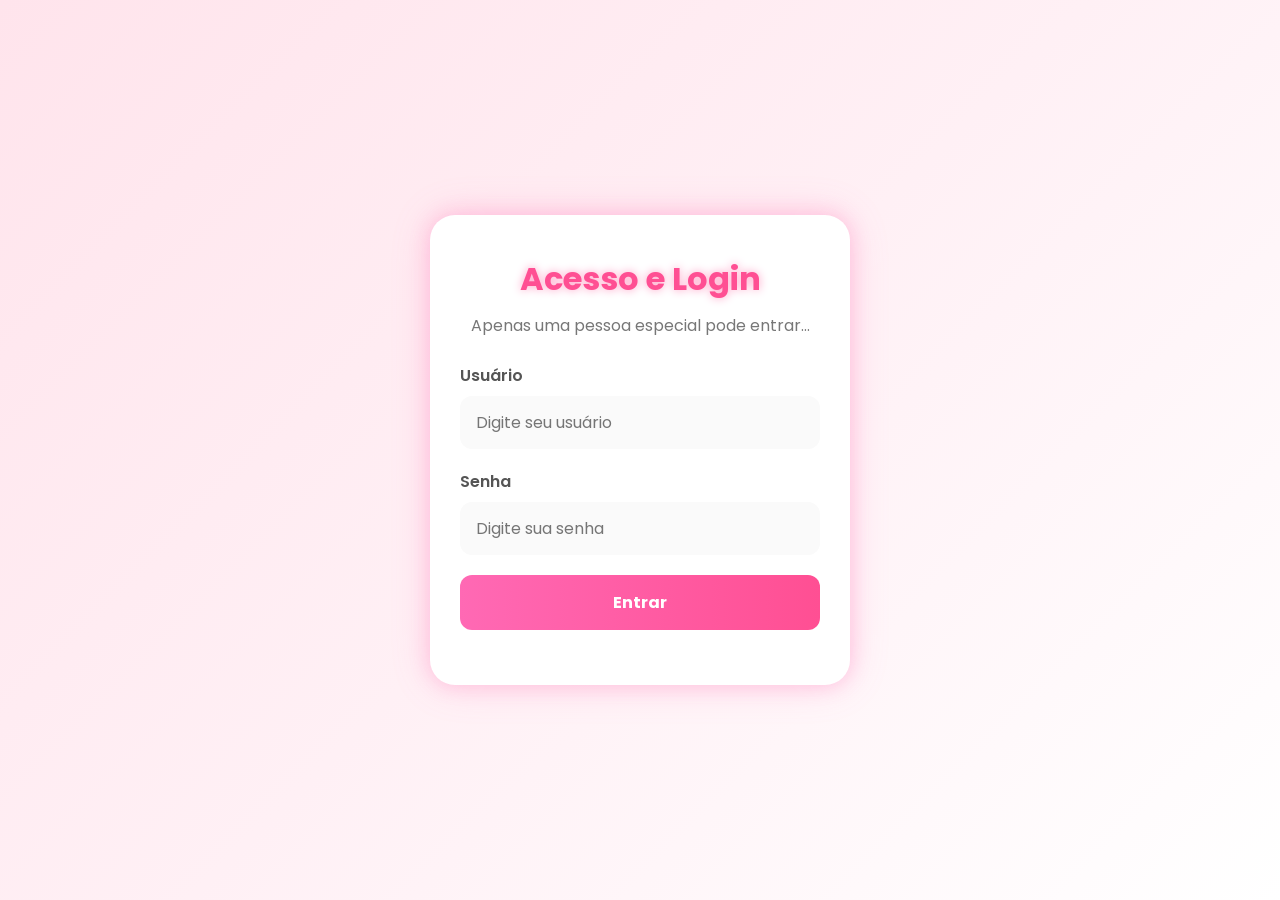
<file: index.html>
<!DOCTYPE html>
<html lang="pt-BR">
<head>
    <meta charset="UTF-8">
    <meta name="viewport" content="width=device-width, initial-scale=1.0">
    <title>Nosso Mundinho</title>

    <link rel="stylesheet" href="css/style.css">
</head>
<body>

    <div id="hearts-container"></div>

    <div class="login-card">

        <h1>Acesso e Login</h1>
        <p class="subtitle">Apenas uma pessoa especial pode entrar...</p>

        <form id="loginForm">

            <div class="input-group">
                <label for="usuario">Usuário</label>

                <input
                    type="text"
                    id="usuario"
                    placeholder="Digite seu usuário"
                    required
                >
            </div>

            <div class="input-group">
                <label for="senha">Senha</label>

                <input
                    type="password"
                    id="senha"
                    placeholder="Digite sua senha"
                    required
                >
            </div>

            <button type="submit">
                Entrar
            </button>

            <p id="mensagem"></p>

        </form>

    </div>

    <script src="js/script.js"></script>

</body>
</html>
</file>
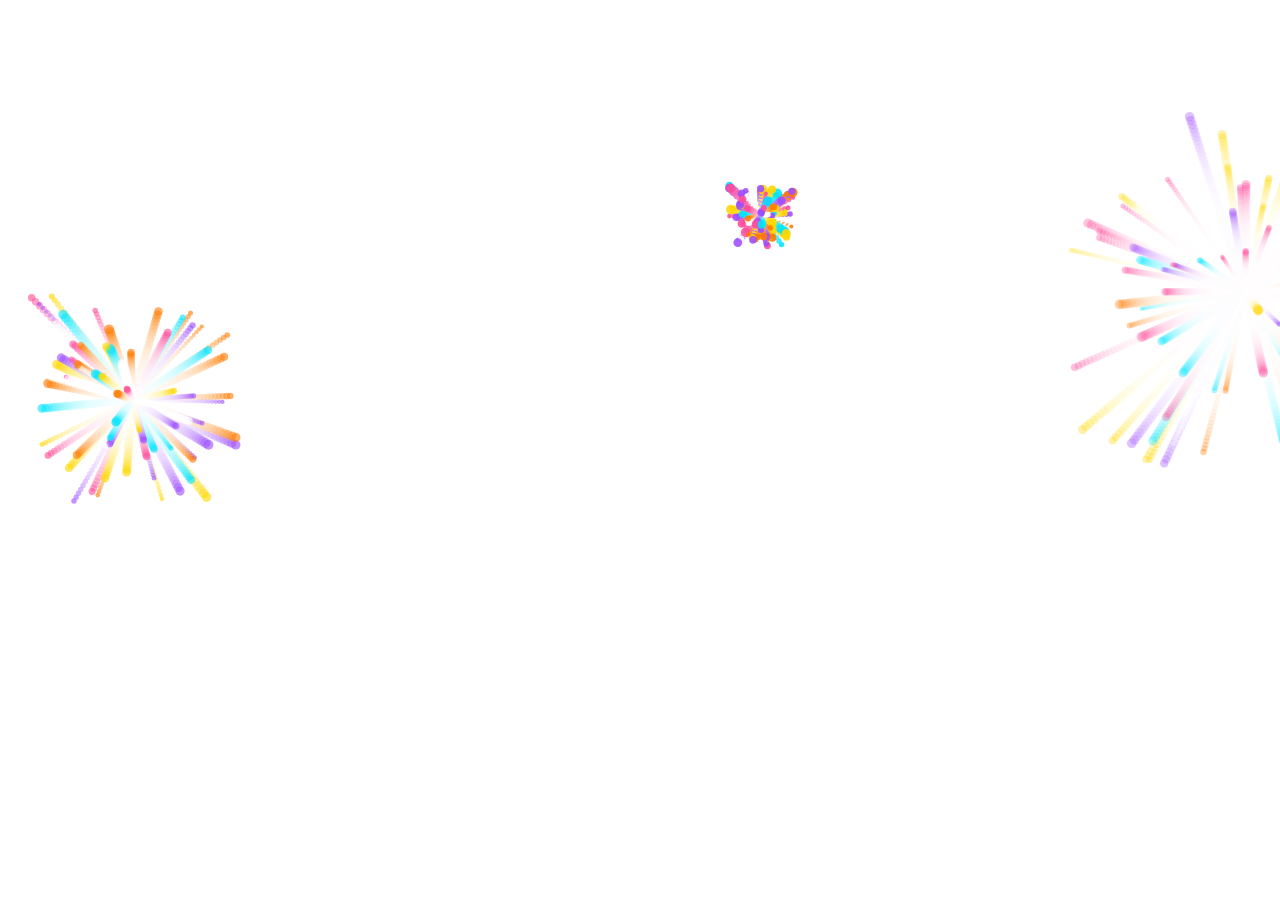
<file: pages/home.html>
<!DOCTYPE html>
<html lang="pt-BR">
<head>
    <meta charset="UTF-8">
    <meta name="viewport" content="width=device-width, initial-scale=1.0">
    <title>Voucher Especial</title>

    <link rel="stylesheet" href="../css/home.css">
</head>
<body>

    <canvas id="fireworks"></canvas>

    <div id="voucher" class="voucher hidden">

        <h1>🎉 Parabéns! 🎉</h1>

        <p>
            Você é a milésima pessoa a acessar este site e,
            por isso, ganhou um prêmio muito especial!
        </p>

        <p>
            Este prêmio dá direito a um almoço romântico em
            um dia muito especial que está por vir... ❤️
        </p>

        <p>
            Mas antes...
        </p>

        <p>
            Precisamos verificar se você realmente é digna
            de receber este prêmio.
        </p>

        <p>
            Então vamos realizar algumas verificações...
            👀💕
        </p>

        <button id="btnQuestionario">
            Responder Questionário ❤️
        </button>

    </div>

    <script src="../js/home.js"></script>

</body>
</html>
</file>
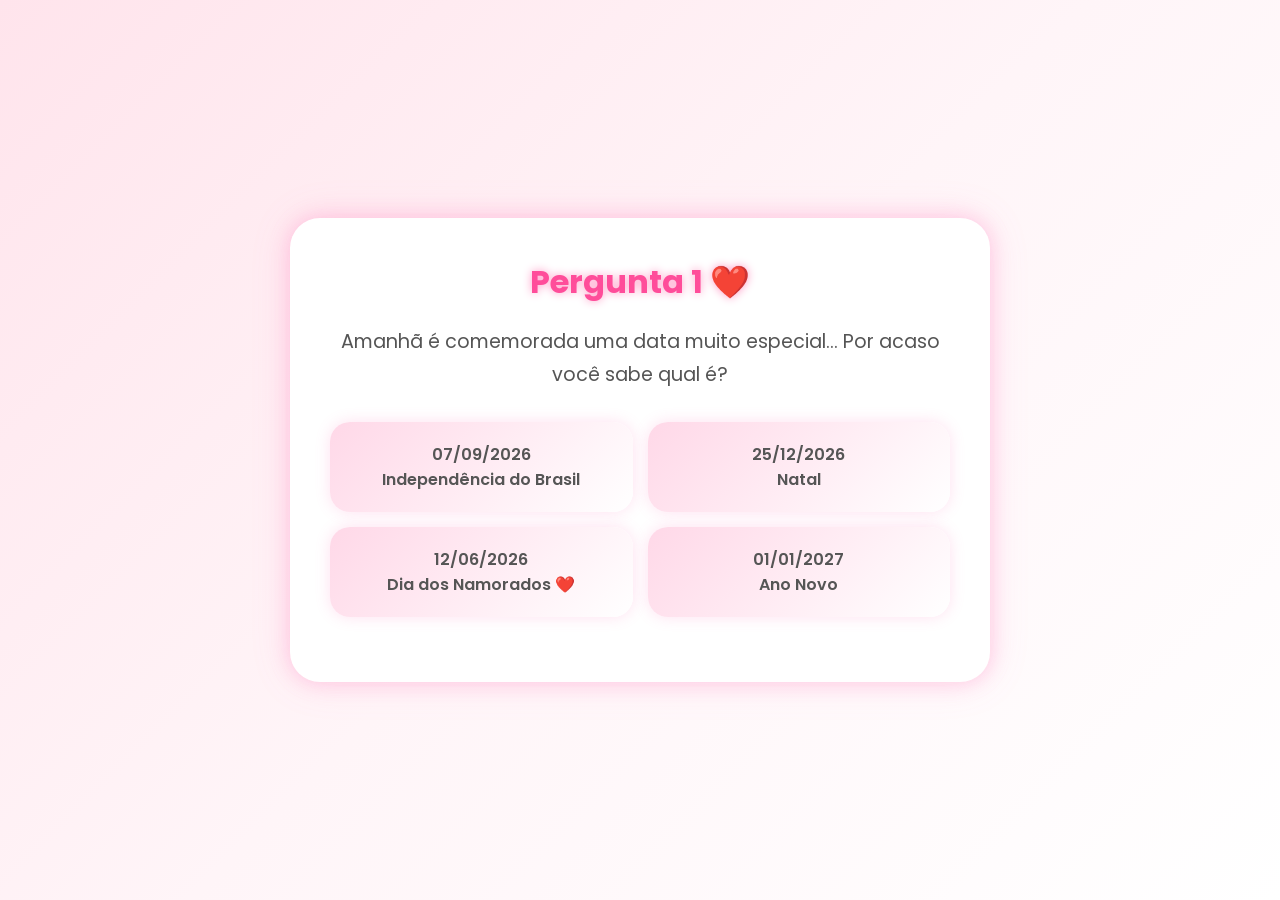
<file: pages/pergunta1.html>
<!DOCTYPE html>
<html lang="pt-BR">
<head>
    <meta charset="UTF-8">
    <meta name="viewport" content="width=device-width, initial-scale=1.0">
    <title>Pergunta 1 ❤️</title>

    <link rel="stylesheet" href="../css/pergunta1.css">
</head>
<body>

    <canvas id="fireworks"></canvas>

    <div class="container">

        <h1>Pergunta 1 ❤️</h1>

        <p class="pergunta">
            Amanhã é comemorada uma data muito especial...
            Por acaso você sabe qual é?
        </p>

        <div class="respostas">

            <button class="resposta errada">
                07/09/2026<br>
                Independência do Brasil
            </button>

            <button class="resposta errada">
                25/12/2026<br>
                Natal
            </button>

            <button class="resposta correta">
                12/06/2026<br>
                Dia dos Namorados ❤️
            </button>

            <button class="resposta errada">
                01/01/2027<br>
                Ano Novo
            </button>

        </div>

        <p id="mensagem"></p>

    </div>

    <script src="../js/pergunta1.js"></script>

</body>
</html>
</file>
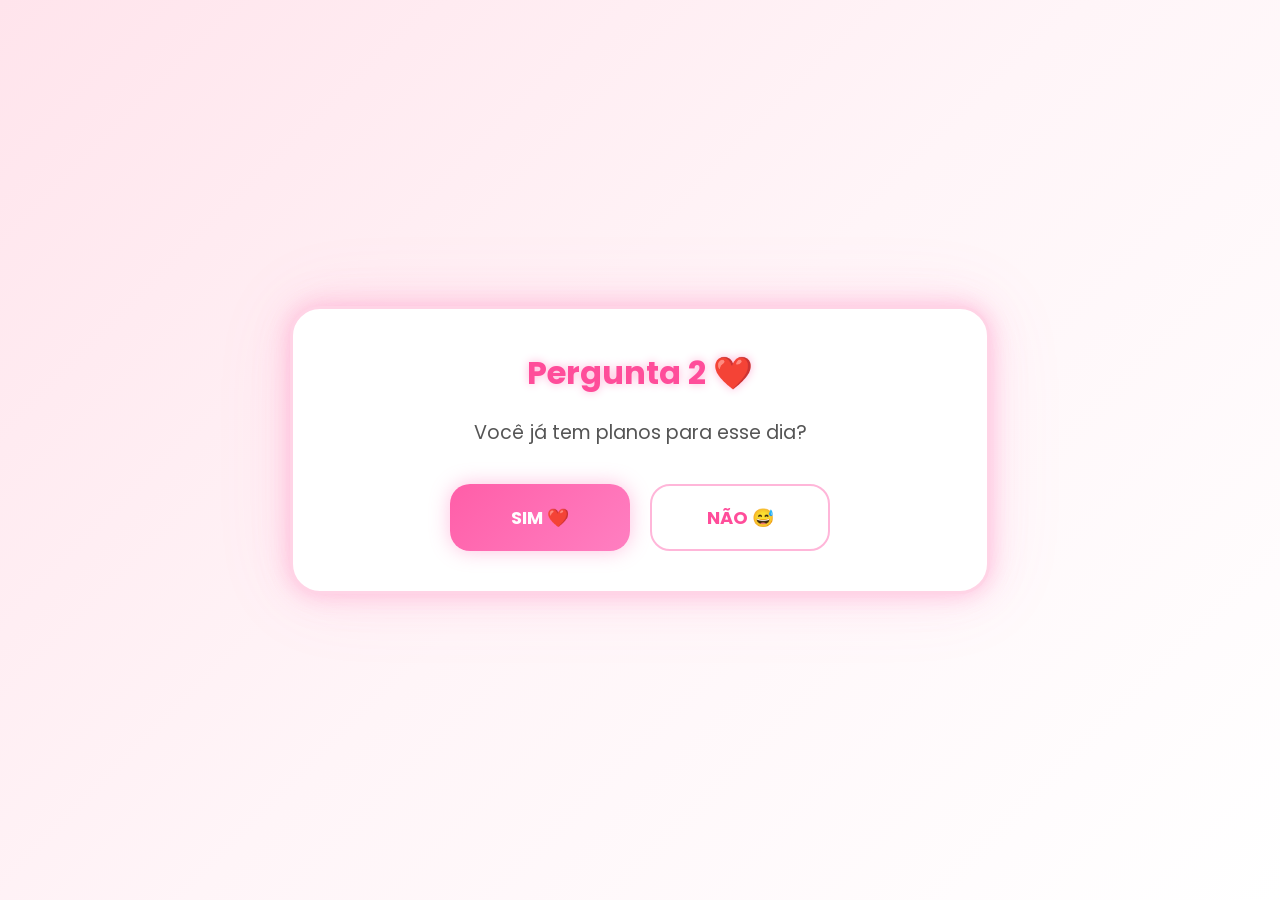
<file: pages/pergunta2.html>
<!DOCTYPE html>
<html lang="pt-BR">

<head>

    <meta charset="UTF-8">

    <meta
        name="viewport"
        content="width=device-width, initial-scale=1.0"
    >

    <title>Pergunta 2 ❤️</title>

    <link
        rel="stylesheet"
        href="../css/pergunta2.css"
    >

</head>

<body>

    <div class="container">

        <h1>Pergunta 2 ❤️</h1>

        <p class="pergunta">
            Você já tem planos para esse dia?
        </p>

        <div id="botoes">

            <button id="btnSim">
                SIM ❤️
            </button>

            <button id="btnNao">
                NÃO 😅
            </button>

        </div>

        <form
            id="formulario"
            class="hidden"
        >

            <h2>
                Então nós teremos um compromisso ❤️
            </h2>

            <label for="horario">
                Que horas nos encontraremos?
            </label>

            <select
                id="horario"
                required
            >

                <option value="">
                    Escolha um horário
                </option>

            </select>

            <label for="local">
                Em qual lugar nos encontraremos?
            </label>

            <input
                type="text"
                id="local"
                placeholder="Você decide..."
                required
            >

            <button type="submit">
                Confirmar ❤️
            </button>

        </form>

    </div>

    <script src="../js/pergunta2.js"></script>

</body>

</html>
</file>
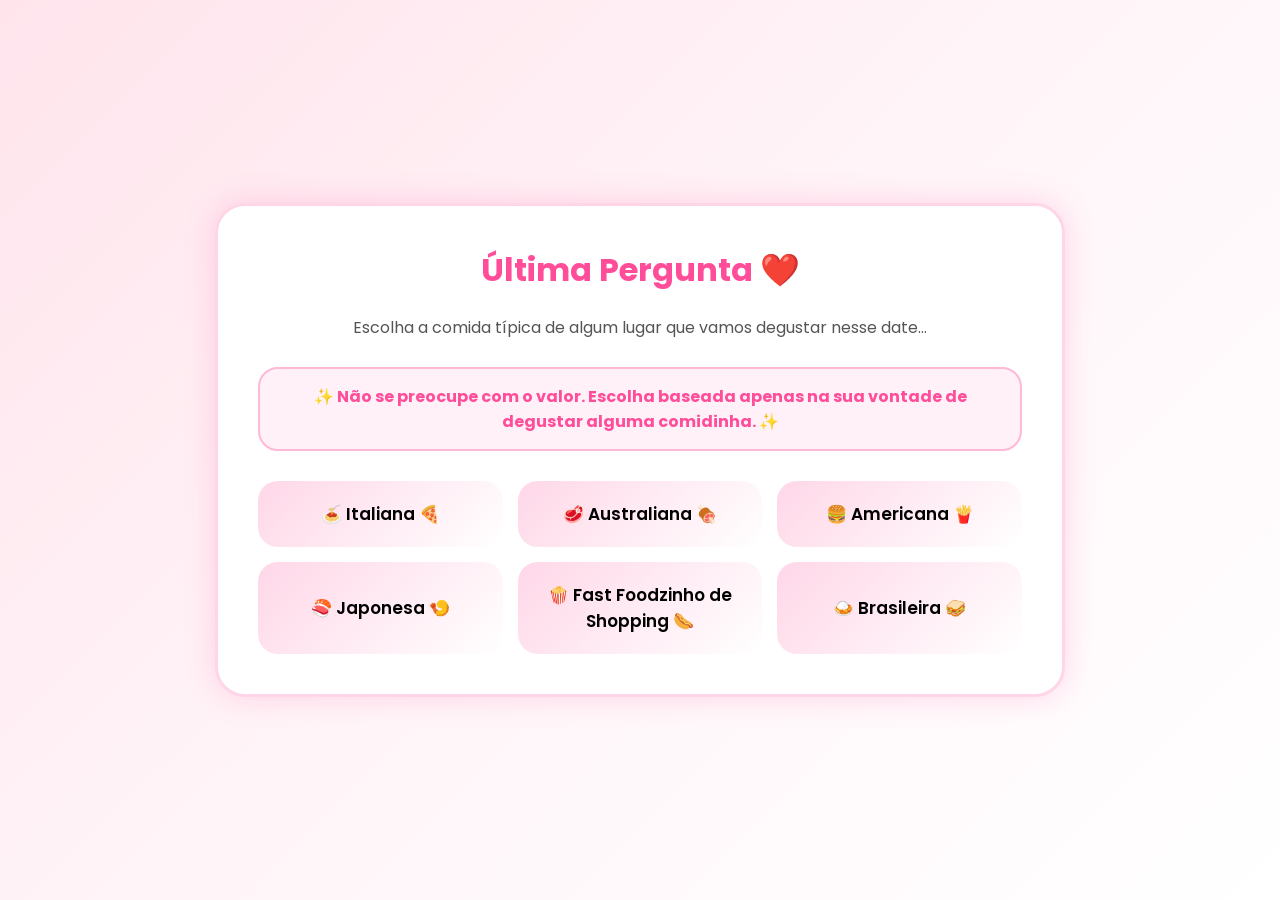
<file: pages/pergunta3.html>
<!DOCTYPE html>
<html lang="pt-BR">

<head>

    <meta charset="UTF-8">

    <meta
        name="viewport"
        content="width=device-width, initial-scale=1.0"
    >

    <title>Pergunta Final ❤️</title>

    <link
        rel="stylesheet"
        href="../css/pergunta3.css"
    >

</head>

<body>

    <div class="container">

        <h1>
            Última Pergunta ❤️
        </h1>

        <p class="pergunta">

            Escolha a comida típica de algum lugar
            que vamos degustar nesse date...

        </p>

        <div class="aviso">

            ✨ Não se preocupe com o valor.
            Escolha baseada apenas na sua vontade
            de degustar alguma comidinha. ✨

        </div>

        <div class="respostas">

            <button class="comida">
                🍝 Italiana 🍕
            </button>

            <button class="comida">
                🥩 Australiana 🍖
            </button>

            <button class="comida">
                🍔 Americana 🍟
            </button>

            <button class="comida">
                🍣 Japonesa 🍤
            </button>

            <button class="comida">
                🍿 Fast Foodzinho de Shopping 🌭
            </button>

            <button class="comida">
                🍛 Brasileira 🥪
            </button>

        </div>

    </div>

    <script src="../js/pergunta3.js"></script>

</body>

</html>
</file>
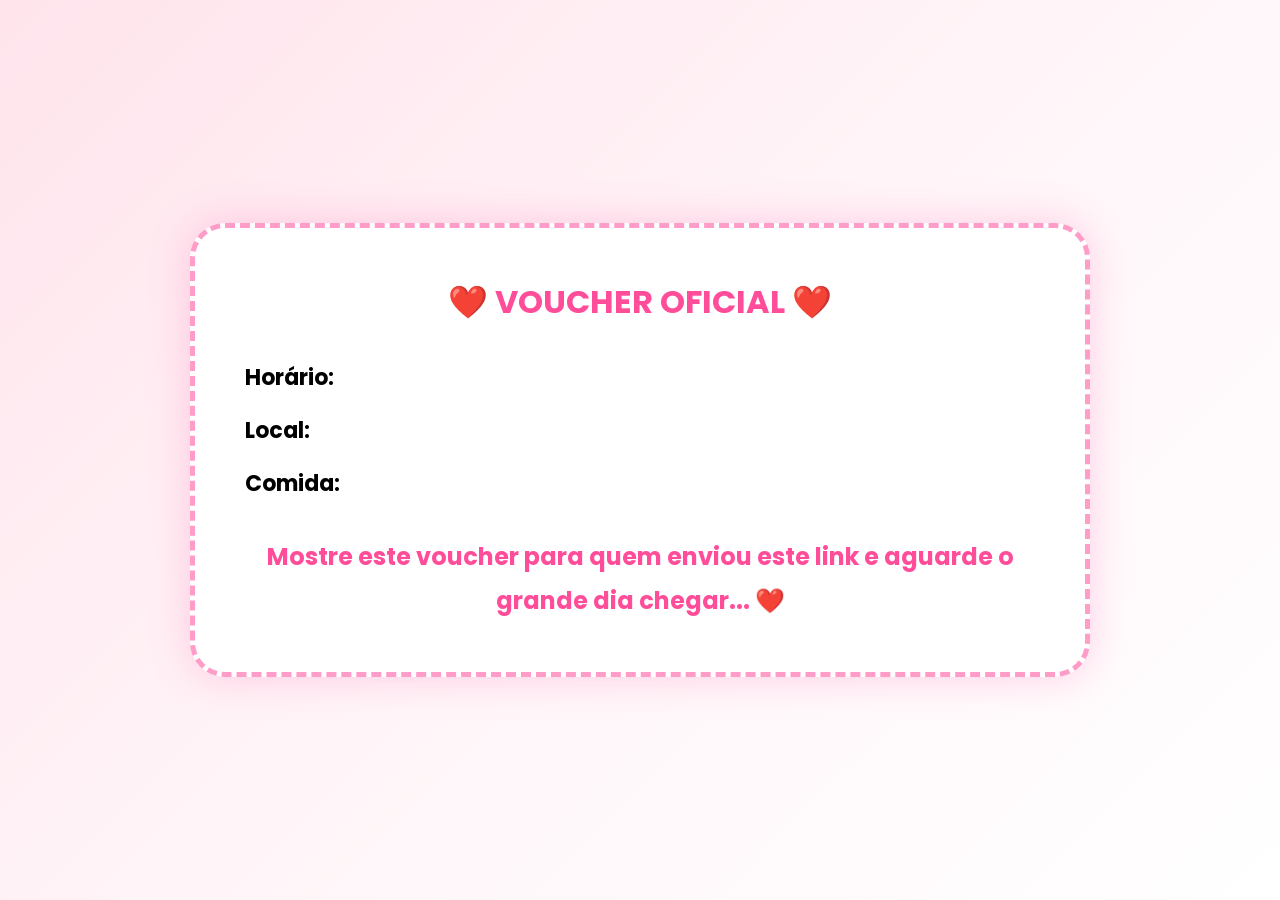
<file: pages/voucher-final.html>
<!DOCTYPE html>
<html lang="pt-BR">

<head>

    <meta charset="UTF-8">

    <meta
        name="viewport"
        content="width=device-width, initial-scale=1.0"
    >

    <title>Voucher Final ❤️</title>

    <link
        rel="stylesheet"
        href="../css/voucher-final.css"
    >

</head>

<body>

    <div class="voucher">

        <h1>
            ❤️ VOUCHER OFICIAL ❤️
        </h1>

        <div class="info">

            <p>
                <strong>Horário:</strong>
                <span id="horario"></span>
            </p>

            <p>
                <strong>Local:</strong>
                <span id="local"></span>
            </p>

            <p>
                <strong>Comida:</strong>
                <span id="comida"></span>
            </p>

        </div>

        <div class="mensagem">

            Mostre este voucher para quem
            enviou este link e aguarde o
            grande dia chegar... ❤️

        </div>

    </div>

    <script src="../js/voucher-final.js"></script>

</body>

</html>
</file>
<file: css/style.css>
@import url('https://fonts.googleapis.com/css2?family=Poppins:wght@300;400;600&display=swap');

*{
    margin:0;
    padding:0;
    box-sizing:border-box;
    font-family:'Poppins',sans-serif;
}

body{
    height:100vh;
    display:flex;
    justify-content:center;
    align-items:center;

    background:linear-gradient(
        135deg,
        #ffe4ec,
        #fff0f5,
        #ffffff
    );

    overflow:hidden;
}

.login-card{


    width:min(90vw, 420px);

    padding:40px 30px;

    background:white;

    border-radius:25px;

    text-align:center;

    box-shadow:
    0 0 20px rgba(255,105,180,.3),
    0 0 40px rgba(255,105,180,.2);


    animation:fadeIn .8s ease;
}

h1{
    color:#ff4f93;
    margin-bottom:10px;

    text-shadow:
    0 0 10px #ff9fc5;
}

.subtitle{
    margin-bottom:25px;
    color:#777;
}

.input-group{
    display:flex;
    flex-direction:column;
    text-align:left;
    margin-bottom:20px;
}

label{
    margin-bottom:8px;
    color:#555;
    font-weight:600;
}

input{
    width:100%;

    padding:14px 16px;

    font-size:16px;

    border:none;

    border-radius:12px;

    background:#fafafa;

    outline:none;
}

input:focus{
    box-shadow:
    0 0 10px #ff7db4,
    0 0 20px #ff7db4;
}

button{

    width:100%;

    min-height:55px;

    font-size:18px;

    padding:15px;

    border:none;

    border-radius:12px;

    cursor:pointer;

    font-size:16px;
    font-weight:bold;

    color:white;

    background:linear-gradient(
        90deg,
        #ff69b4,
        #ff4f93
    );

    transition:.3s;
}

button:hover{
    transform:scale(1.03);
}

#mensagem{
    margin-top:15px;
    font-weight:bold;
}

.heart{
    position:absolute;

    font-size:25px;

    animation:explode 1.2s forwards;

    pointer-events:none;
}

@keyframes explode{

    0%{
        opacity:1;
        transform:translate(0,0) scale(.5);
    }

    100%{
        opacity:0;
        transform:
        translate(
            var(--x),
            var(--y)
        )
        scale(2);
    }

}

@keyframes fadeIn{

    from{
        opacity:0;
        transform:translateY(30px);
    }

    to{
        opacity:1;
        transform:translateY(0);
    }

}

@media (max-width:480px){

    .login-card{

        width:92vw;

        padding:30px 20px;

    }

    h1{

        font-size:1.8rem;

    }

    .subtitle{

        font-size:.95rem;

    }

}
</file>
<file: css/home.css>
@import url('https://fonts.googleapis.com/css2?family=Poppins:wght@300;400;600;700&display=swap');

*{
    margin:0;
    padding:0;
    box-sizing:border-box;
    font-family:'Poppins',sans-serif;
}

body{
    overflow:hidden;
    width:100vw;
    height:100vh;

    display:flex;
    justify-content:center;
    align-items:center;

    background:
    linear-gradient(
        135deg,
        #ffe4ec,
        #fff5f8,
        #ffffff
    );
}

#fireworks{
    position:fixed;
    inset:0;
    width:100%;
    height:100%;
    z-index:1;
}

.voucher{

    position:relative;
    z-index:10;

    width:min(92vw, 750px);

    max-height:85vh;

    overflow-y:auto;

    padding:40px 30px;
    max-width:90%;

    background:white;

    padding:45px;

    border-radius:30px;

    text-align:center;

    border:4px solid #ffd3e4;

    box-shadow:
    0 0 20px rgba(255,105,180,.3),
    0 0 40px rgba(255,105,180,.25),
    0 0 70px rgba(255,105,180,.15);

}

.voucher h1{
    color:#ff4d9a;
    margin-bottom:20px;

    font-size:
    clamp(
        2rem,
        5vw,
        3rem
    );

    text-shadow:
    0 0 10px #ff9bc6;
}

.voucher p{
    margin-bottom:15px;
    font-size:clamp(
        1rem,
        2vw,
        1.15rem
    );

    line-height:1.8;
    color:#555;
    line-height:1.7;
}

button{

    margin-top:20px;

    border:none;

    cursor:pointer;

    padding:16px 28px;

    border-radius:15px;

    color:white;

    font-size:18px;
    font-weight:bold;

    background:
    linear-gradient(
        90deg,
        #ff5ea8,
        #ff7fc1
    );

    box-shadow:
    0 0 15px rgba(255,105,180,.5);

    transition:.3s;
}

button:hover{
    transform:scale(1.05);
}

.hidden{
    display:none;
}

@keyframes aparecer{

    from{
        opacity:0;
        transform:scale(.8);
    }

    to{
        opacity:1;
        transform:scale(1);
    }

}

.show{
    display:block;
    animation:aparecer 1s ease;
}


@media (max-width:768px){

    .voucher{

        padding:30px 20px;

    }

    .voucher p{

        text-align:left;

    }

    button{

        width:100%;

    }

}
</file>
<file: css/pergunta1.css>
@import url('https://fonts.googleapis.com/css2?family=Poppins:wght@300;400;600;700&display=swap');

*{
    margin:0;
    padding:0;
    box-sizing:border-box;
    font-family:'Poppins',sans-serif;
}

body{

    min-height:100vh;

    display:flex;
    justify-content:center;
    align-items:center;

    background:
    linear-gradient(
        135deg,
        #ffe4ec,
        #fff5f8,
        #ffffff
    );

    overflow:hidden;
}

#fireworks{

    position:fixed;
    inset:0;

    width:100%;
    height:100%;

    pointer-events:none;
    z-index:1;
}

.container{

    position:relative;
    z-index:2;

    width:min(92vw,700px);

    padding:40px;

    border-radius:30px;

    background:white;

    box-shadow:
    0 0 20px rgba(255,105,180,.3),
    0 0 40px rgba(255,105,180,.15);

    text-align:center;
}

h1{

    color:#ff4d9a;
    margin-bottom:20px;

    text-shadow:
    0 0 10px #ff9bc6;
}

.pergunta{

    color:#555;

    font-size:1.2rem;

    line-height:1.7;

    margin-bottom:30px;
}

.respostas{

    display:grid;

    grid-template-columns:
    repeat(2,1fr);

    gap:15px;
}

.resposta{

    border:none;

    cursor:pointer;

    padding:20px;

    border-radius:20px;

    background:
    linear-gradient(
        135deg,
        #ffd8e8,
        #fff
    );

    box-shadow:
    0 0 15px rgba(255,105,180,.2);

    transition:.3s;

    font-size:1rem;

    font-weight:600;

    color:#555;
}

.resposta:hover{

    transform:
    translateY(-5px)
    scale(1.03);
}

#mensagem{

    margin-top:25px;

    font-weight:bold;
    font-size:1.1rem;
}

@media(max-width:700px){

    .container{

        padding:25px;
    }

    .respostas{

        grid-template-columns:1fr;
    }

    .resposta{

        min-height:80px;
    }

}
</file>
<file: css/pergunta2.css>
@import url('https://fonts.googleapis.com/css2?family=Poppins:wght@300;400;600;700&display=swap');

*{
    margin:0;
    padding:0;
    box-sizing:border-box;
    font-family:'Poppins',sans-serif;
}

body{

    min-height:100vh;

    display:flex;
    justify-content:center;
    align-items:center;

    background:
    linear-gradient(
        135deg,
        #ffe4ec,
        #fff5f8,
        #ffffff
    );

    overflow:hidden;
}

.container{

    width:min(92vw,700px);

    background:white;

    padding:40px;

    border-radius:30px;

    text-align:center;

    box-shadow:
    0 0 20px rgba(255,105,180,.3),
    0 0 40px rgba(255,105,180,.15),
    0 0 80px rgba(255,105,180,.1);

    border:3px solid #ffd4e6;
}

h1{

    color:#ff4d9a;

    margin-bottom:20px;

    text-shadow:
    0 0 10px #ffb6d9;
}

.pergunta{

    font-size:1.2rem;

    color:#555;

    line-height:1.7;

    margin-bottom:35px;
}

#botoes{

    display:flex;

    justify-content:center;

    gap:20px;

    flex-wrap:wrap;

    position:relative;
}

#btnSim,
#btnNao{

    width:180px;

    padding:18px;

    border:none;

    border-radius:20px;

    cursor:pointer;

    font-size:18px;

    font-weight:bold;

    transition:.3s;
}

#btnSim{

    background:
    linear-gradient(
        135deg,
        #ff5ea8,
        #ff7fc1
    );

    color:white;

    box-shadow:
    0 0 20px rgba(255,105,180,.4);
}

#btnSim:hover{

    transform:
    scale(1.05);
}

#btnNao{

    background:white;

    color:#ff4d9a;

    border:2px solid #ffb6d9;
}

.hidden{
    display:none;
}

form{

    display:flex;

    flex-direction:column;

    gap:15px;

    margin-top:20px;
}

h2{

    color:#ff4d9a;

    margin-bottom:10px;
}

label{

    text-align:left;

    font-weight:600;

    color:#555;
}

select,
input{

    padding:15px;

    border-radius:15px;

    border:2px solid #ffd4e6;

    font-size:16px;

    outline:none;
}

select:focus,
input:focus{

    border-color:#ff7fc1;
}

.btnConfirmar{

    margin-top:15px;

    border:none;

    padding:16px;

    border-radius:15px;

    background:
    linear-gradient(
        135deg,
        #ff5ea8,
        #ff7fc1
    );

    color:white;

    font-size:18px;

    cursor:pointer;
}

.btnConfirmar:hover{

    transform:
    scale(1.03);
}

@media(max-width:600px){

    .container{

        padding:25px;
    }

    #btnSim,
    #btnNao{

        width:100%;
    }

}
</file>
<file: css/pergunta3.css>
@import url('https://fonts.googleapis.com/css2?family=Poppins:wght@300;400;600;700&display=swap');

*{
    margin:0;
    padding:0;
    box-sizing:border-box;
    font-family:'Poppins',sans-serif;
}

body{

    min-height:100vh;

    display:flex;
    justify-content:center;
    align-items:center;

    background:
    linear-gradient(
        135deg,
        #ffe4ec,
        #fff5f8,
        #ffffff
    );

    padding:20px;
}

.container{

    width:min(95vw,850px);

    background:white;

    padding:40px;

    border-radius:30px;

    text-align:center;

    border:3px solid #ffd6e8;

    box-shadow:
    0 0 30px rgba(255,105,180,.25);
}

h1{

    color:#ff4d9a;

    margin-bottom:20px;
}

.pergunta{

    color:#555;

    margin-bottom:25px;

    line-height:1.8;
}

.aviso{

    background:#fff1f7;

    border:2px solid #ffb8d6;

    padding:15px;

    border-radius:20px;

    margin-bottom:30px;

    font-weight:bold;

    color:#ff4d9a;

    animation:pulsar 1s infinite;
}

@keyframes pulsar{

    0%{
        transform:scale(1);
    }

    50%{
        transform:scale(1.04);
    }

    100%{
        transform:scale(1);
    }

}

.respostas{

    display:grid;

    grid-template-columns:
    repeat(auto-fit,minmax(220px,1fr));

    gap:15px;
}

.comida{

    border:none;

    padding:20px;

    border-radius:20px;

    cursor:pointer;

    background:
    linear-gradient(
        135deg,
        #ffd7e8,
        #fff
    );

    font-size:17px;

    font-weight:600;

    transition:.3s;
}

.comida:hover{

    transform:
    translateY(-4px)
    scale(1.03);
}
</file>
<file: css/voucher-final.css>
@import url('https://fonts.googleapis.com/css2?family=Poppins:wght@300;400;600;700&display=swap');

*{
    margin:0;
    padding:0;
    box-sizing:border-box;
    font-family:'Poppins',sans-serif;
}

body{

    min-height:100vh;

    display:flex;
    justify-content:center;
    align-items:center;

    padding:20px;

    background:
    linear-gradient(
        135deg,
        #ffe4ec,
        #fff5f8,
        #ffffff
    );
}

.voucher{

    width:min(95vw,900px);

    background:white;

    padding:50px;

    border-radius:35px;

    text-align:center;

    border:5px dashed #ff9cc8;

    box-shadow:
    0 0 40px rgba(255,105,180,.3);
}

h1{

    color:#ff4d9a;

    margin-bottom:35px;
}

.info{

    text-align:left;

    margin-bottom:35px;
}

.info p{

    font-size:22px;

    margin-bottom:20px;
}

.mensagem{

    font-size:24px;

    color:#ff4d9a;

    font-weight:bold;

    line-height:1.8;
}
</file>
